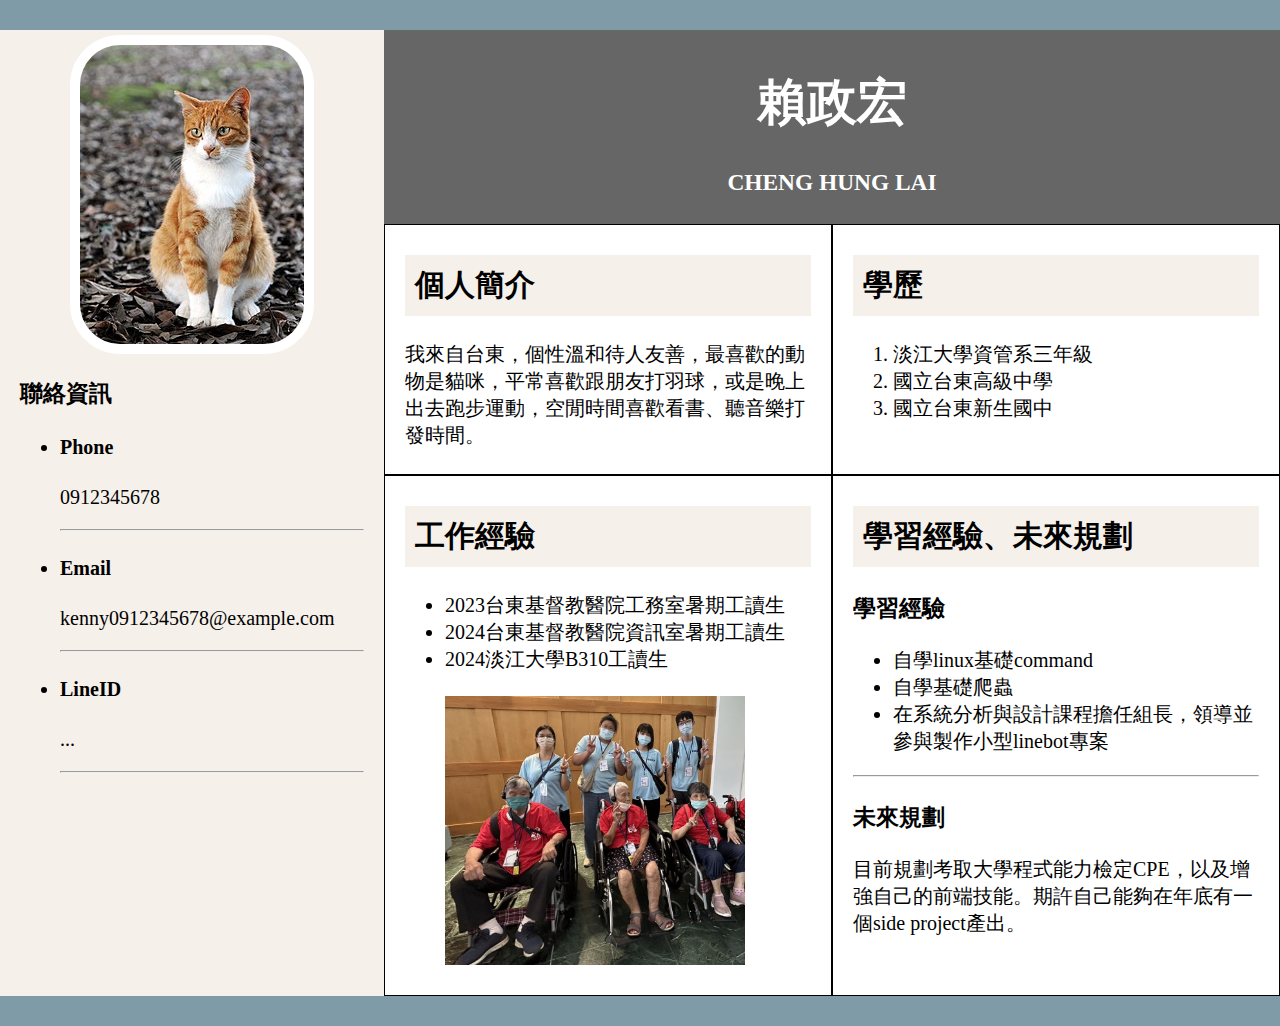
<file: about.html>
<!-- 自我介紹 -->

<!DOCTYPE html>
<html lang="en">

<head>
    <meta charset="UTF-8">
    <meta name="viewport" content="width=device-width, initial-scale=1.0">
    <link rel="stylesheet" href="style.css">
    <title>Self Introduction</title>
</head>

<body>

    <div class="top-bottom"></div>

    <div class="grid-container">

        <div class="grid-item header">
            <h1>賴政宏</h2>
                <h3>CHENG HUNG LAI</h3>
        </div>

        <div class="grid-item side">
            <img src="image/cat.jpg" alt="image" class="image">
            <h3>聯絡資訊</h3>
            <ul>
                <li>
                    <h4>Phone</h4>
                    <p>0912345678</p>
                </li>
                <hr>
                <li>
                    <h4>Email</h4>
                    <p>kenny0912345678@example.com</p>
                </li>
                <hr>
                <li>
                    <h4>LineID</h4>
                    <p>...</p>
                </li>
                <hr>
            </ul>
        </div>

        <div class="grid-item brief main">
            <h2>個人簡介</h2>
            <p>我來自台東，個性溫和待人友善，最喜歡的動物是貓咪，平常喜歡跟朋友打羽球，或是晚上出去跑步運動，空閒時間喜歡看書、聽音樂打發時間。</p>
        </div>

        <div class="grid-item education main">
            <h2>學歷</h2>
            <ol>
                <li>淡江大學資管系三年級</li>
                <li>國立台東高級中學</li>
                <li>國立台東新生國中</li>
            </ol>
        </div>

        <div class="grid-item work-exp main">
            <h2>工作經驗</h2>
            <ul>
                <li>2023台東基督教醫院工務室暑期工讀生</li>
                <li>2024台東基督教醫院資訊室暑期工讀生</li>
                <li>2024淡江大學B310工讀生</li>
                <br>
                <img src="image/seed.jpg" alt="work image" width="300px">
            </ul>
        </div>

        <div class="grid-item learning-future main">
            <h2>學習經驗、未來規劃</h2>
            <h3>學習經驗</h3>
            <ul>
                
                <li>⾃學linux基礎command</li>
                <li>自學基礎爬蟲</li>
                <li>在系統分析與設計課程擔任組長，領導並參與製作小型linebot專案</li>
                
            </ul>
            <hr>
                <h3>未來規劃</h3>
                <p>目前規劃考取大學程式能力檢定CPE，以及增強自己的前端技能。期許自己能夠在年底有一個side project產出。</p>

        </div>

    </div>
    <div class="top-bottom"></div>
</body>

</html>
</file>
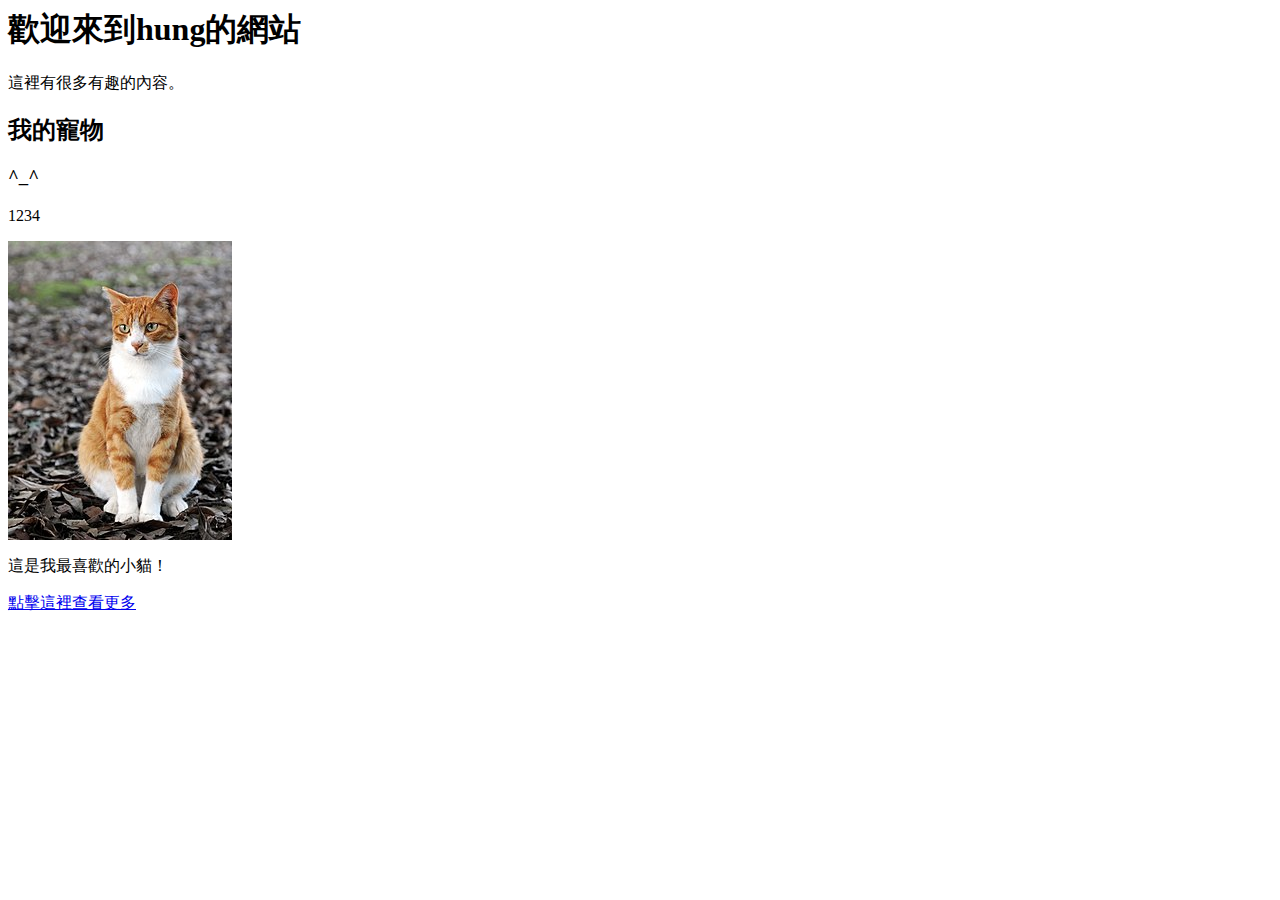
<file: hello.html>
<html>

<title>hung's website</title>

<body>
    <h1>歡迎來到hung的網站</h1>
    <p>這裡有很多有趣的內容。</p>
    <h2>我的寵物</h2>
    <h3>^_^</h3>
    <div>
        <p>1234</p>
    </div>
    <img src="image/cat.jpg" alt="可愛的小貓">
    <p>這是我最喜歡的小貓！</p>
    <a href="https://en.wikipedia.org/wiki/Cat">點擊這裡查看更多</a>
</body>

</html>
</file>
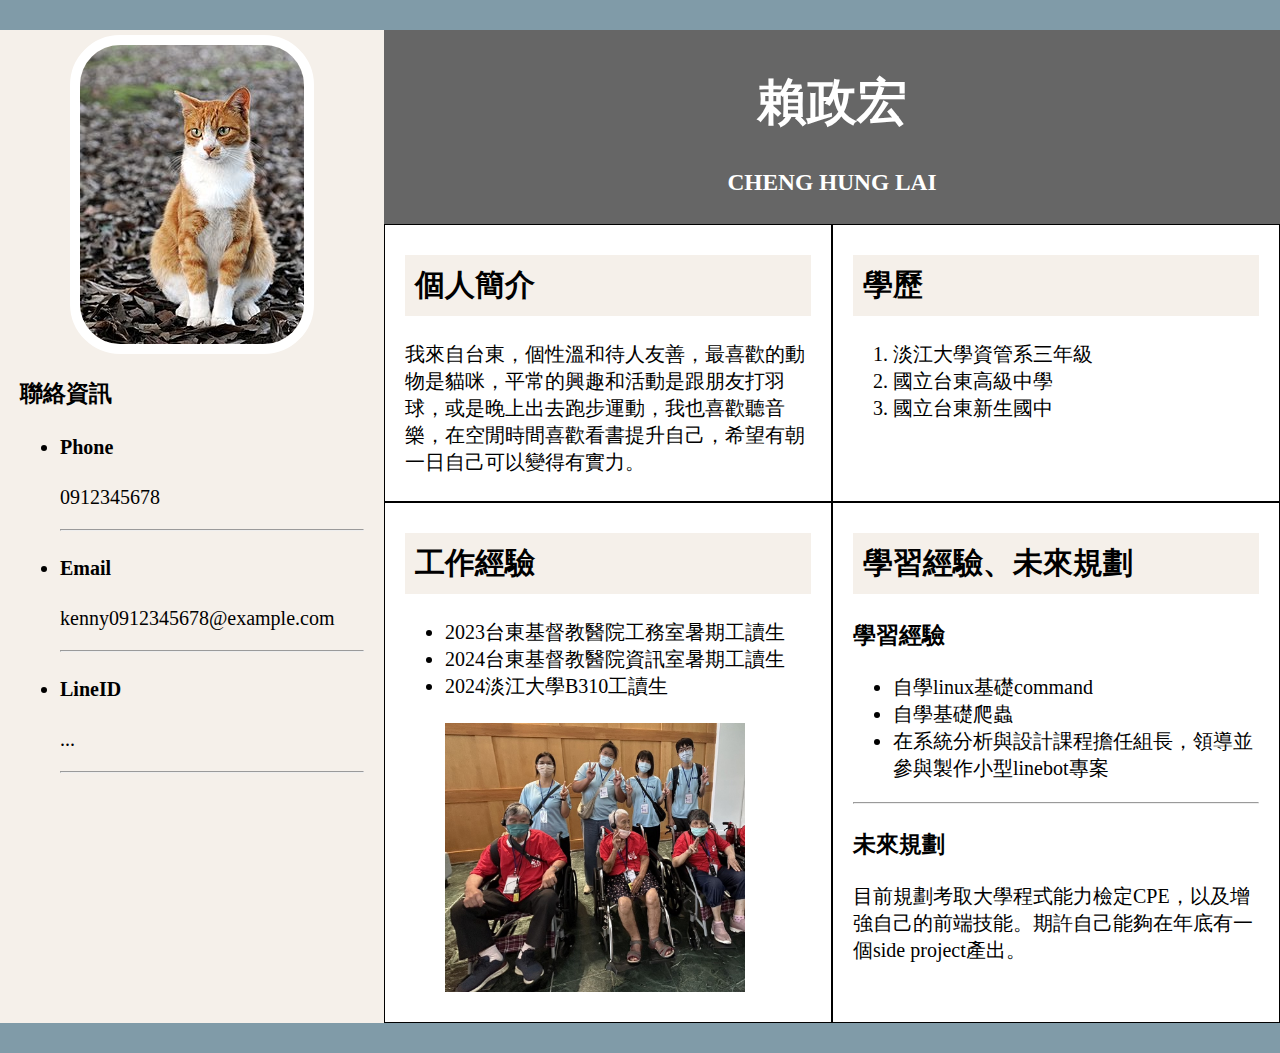
<file: self-introduction/about.html>
<!-- 自我介紹 -->

<!DOCTYPE html>
<html lang="en">

<head>
    <meta charset="UTF-8">
    <meta name="viewport" content="width=device-width, initial-scale=1.0">
    <link rel="stylesheet" href="style.css">
    <title>Self Introduction</title>
</head>

<body>

    <div class="top-bottom"></div>

    <div class="grid-container">

        <div class="grid-item header">
            <h1>賴政宏</h2>
                <h3>CHENG HUNG LAI</h3>
        </div>

        <div class="grid-item side">
            <img src="./image/cat.jpg" alt="image" class="image">
            <h3>聯絡資訊</h3>
            <ul>
                <li>
                    <h4>Phone</h4>
                    <p>0912345678</p>
                </li>
                <hr>
                <li>
                    <h4>Email</h4>
                    <p>kenny0912345678@example.com</p>
                </li>
                <hr>
                <li>
                    <h4>LineID</h4>
                    <p>...</p>
                </li>
                <hr>
            </ul>
        </div>

        <div class="grid-item brief main">
            <h2>個人簡介</h2>
            <p>我來自台東，個性溫和待人友善，最喜歡的動物是貓咪，平常的興趣和活動是跟朋友打羽球，或是晚上出去跑步運動，我也喜歡聽音樂，在空閒時間喜歡看書提升自己，希望有朝一日自己可以變得有實力。</p>
        </div>

        <div class="grid-item education main">
            <h2>學歷</h2>
            <ol>
                <li>淡江大學資管系三年級</li>
                <li>國立台東高級中學</li>
                <li>國立台東新生國中</li>
            </ol>
        </div>

        <div class="grid-item work-exp main">
            <h2>工作經驗</h2>
            <ul>
                <li>2023台東基督教醫院工務室暑期工讀生</li>
                <li>2024台東基督教醫院資訊室暑期工讀生</li>
                <li>2024淡江大學B310工讀生</li>
                <br>
                <img src="./image/seed.jpg" alt="work image" width="300px">
            </ul>
        </div>

        <div class="grid-item learning-future main">
            <h2>學習經驗、未來規劃</h2>
            <h3>學習經驗</h3>
            <ul>
                
                <li>⾃學linux基礎command</li>
                <li>自學基礎爬蟲</li>
                <li>在系統分析與設計課程擔任組長，領導並參與製作小型linebot專案</li>
                
            </ul>
            <hr>
                <h3>未來規劃</h3>
                <p>目前規劃考取大學程式能力檢定CPE，以及增強自己的前端技能。期許自己能夠在年底有一個side project產出。</p>

        </div>

    </div>
    <div class="top-bottom"></div>
</body>

</html>
</file>
<file: style.css>
body {
    margin: 0;
    padding: 0;
    font-family: Microsoft JhengHei;
}

h1 {
    font-size: 50px;
}

h2 {
    background-color: #f5f0ea;
    padding: 10px;
}

.grid-container {
    display: grid;
    grid-template-columns: 30% 35% 35%;
}

div .grid-item {
    background-color: rgba(255, 255, 255, 0.8);
    padding: 5px 20px;
    font-size: 20px;
}

div .header {
    grid-column-start: 2;
    grid-column-end: 4;
    text-align: center;
    background-color: #666;
    color: white;
}

div .side {
    grid-row-start: 1;
    grid-row-end: 4;
    background-color: #f5f0ea;
}

div .main {
    border: 1px solid black;
}

div.top-bottom {
    height: 30px;
    background-color: #809ba8;
}

img.image {
    display: block;
    margin-left: auto;
    margin-right: auto;
    border-radius: 50px;
    border: 10px solid white;
}
</file>
<file: self-introduction/style.css>
body {
    margin: 0;
    padding: 0;
    font-family: Microsoft JhengHei;
}

h1 {
    font-size: 50px;
}

h2 {
    background-color: #f5f0ea;
    padding: 10px;
}

.grid-container {
    display: grid;
    grid-template-columns: 30% 35% 35%;
}

div .grid-item {
    background-color: rgba(255, 255, 255, 0.8);
    padding: 5px 20px;
    font-size: 20px;
}

div .header {
    grid-column-start: 2;
    grid-column-end: 4;
    text-align: center;
    background-color: #666;
    color: white;
}

div .side {
    grid-row-start: 1;
    grid-row-end: 4;
    background-color: #f5f0ea;
}

div .main {
    border: 1px solid black;
}

div.top-bottom {
    height: 30px;
    background-color: #809ba8;
}

img.image {
    display: block;
    margin-left: auto;
    margin-right: auto;
    border-radius: 50px;
    border: 10px solid white;
}
</file>
